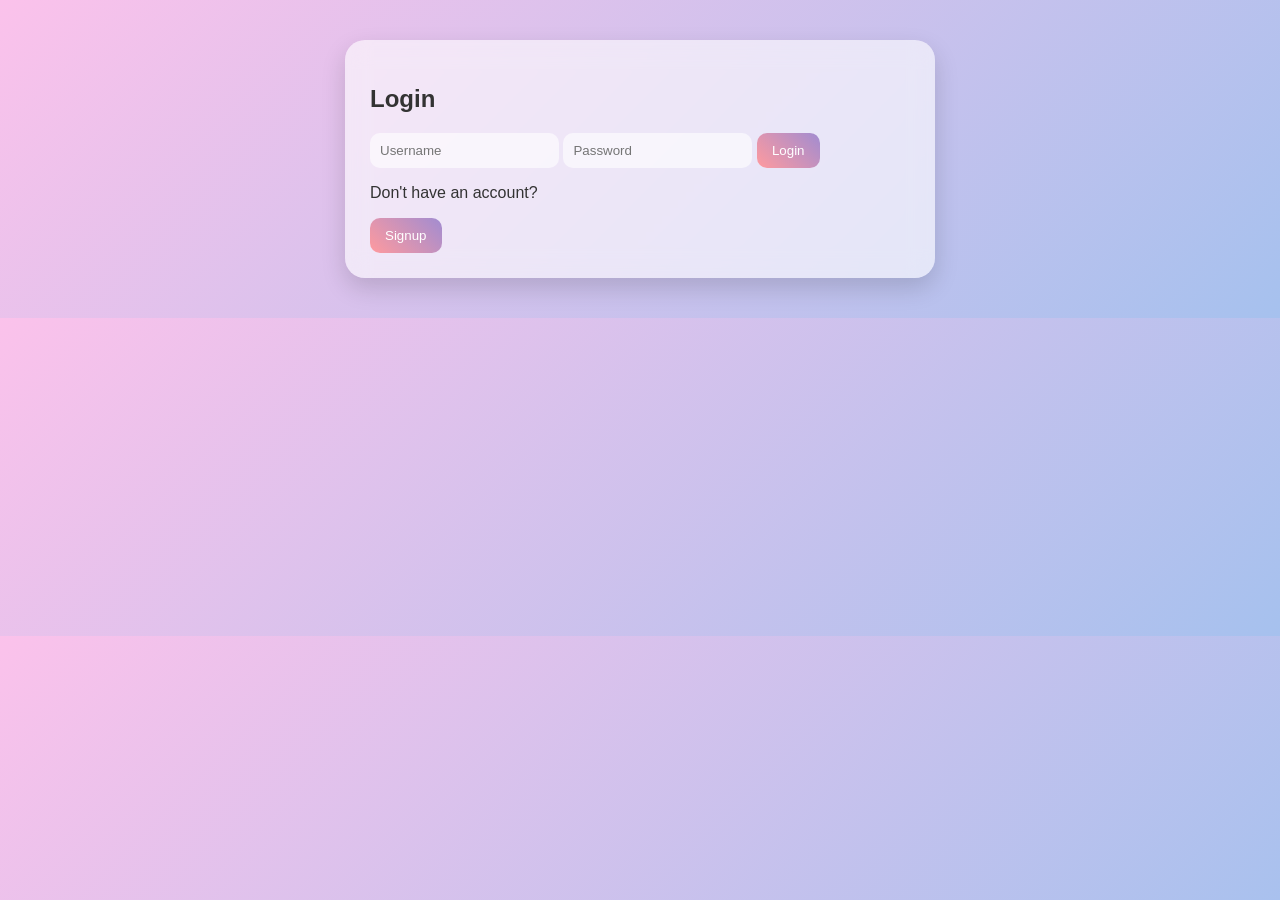
<file: templates/login.html>
<!DOCTYPE html>
<html>
<head>
    <title>Login</title>
    <link rel="stylesheet" href="/static/style.css">
</head>
<body>

<div class="container">
    <h2>Login</h2>

    <input id="username" placeholder="Username">
    <input id="password" type="password" placeholder="Password">

    <button onclick="login()">Login</button>

    <p>Don't have an account?</p>
    <button onclick="goToSignup()">Signup</button>
</div>

<script src="/static/script.js"></script>
</body>
</html>
</file>
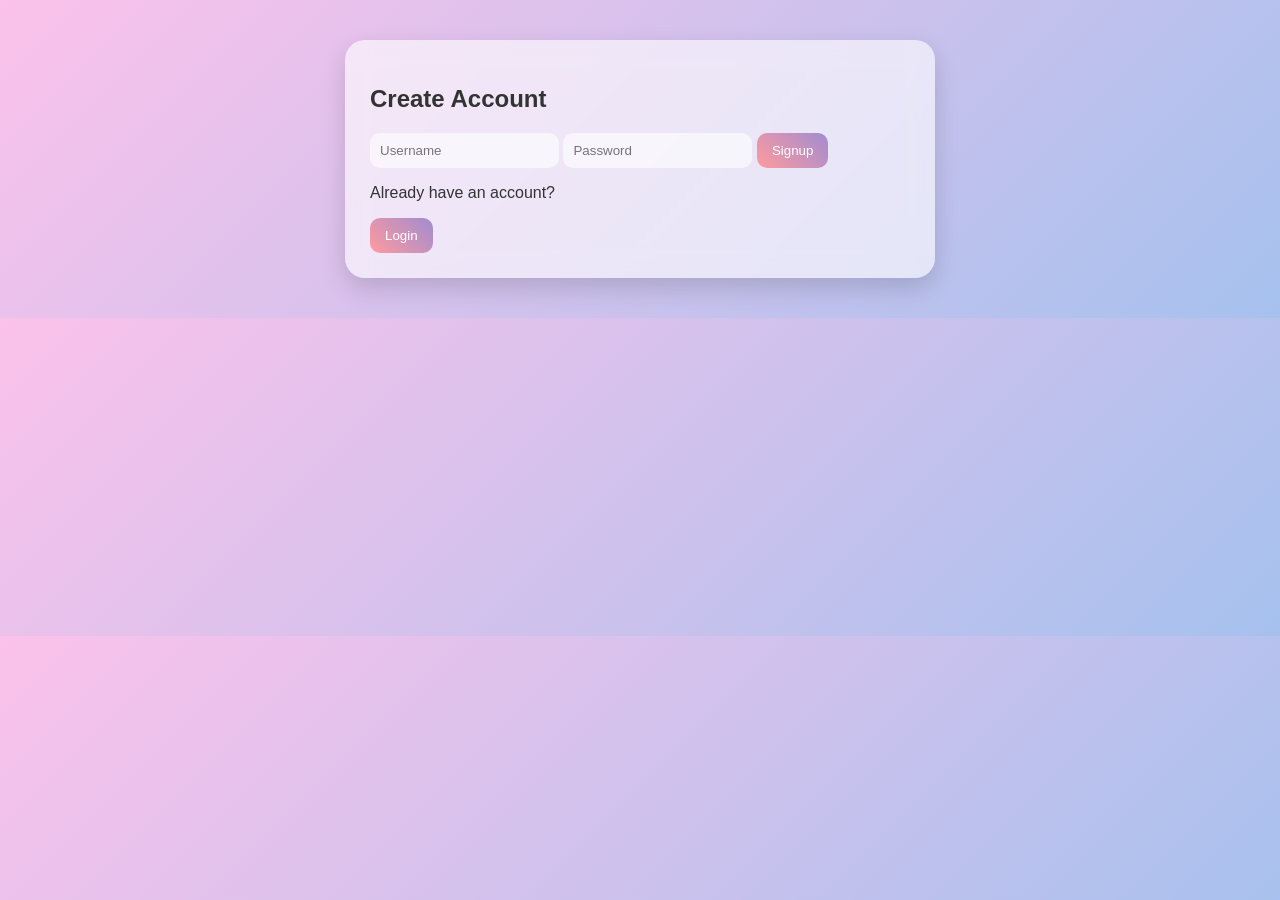
<file: templates/signup.html>
<!DOCTYPE html>
<html>
<head>
    <title>Signup</title>
    <link rel="stylesheet" href="/static/style.css">
</head>
<body>

<div class="container">
    <h2>Create Account</h2>

    <input id="username" placeholder="Username">
    <input id="password" type="password" placeholder="Password">

    <button onclick="signup()">Signup</button>

    <p>Already have an account?</p>
    <button onclick="goToLogin()">Login</button>
</div>

<script src="/static/script.js"></script>
</body>
</html>
</file>
<file: static/style.css>
:root {
    --bg: linear-gradient(135deg, #fbc2eb, #a6c1ee);
    --card: rgba(255,255,255,0.6);
    --text: #333;
    --btn: linear-gradient(45deg, #ff9a9e, #a18cd1);
}
* {
    transition: 
        background 0.4s ease,
        color 0.3s ease,
        box-shadow 0.3s ease;
}
.dark {
    --bg: #0f172a;
    --card: #1e293b;
    --text: #f1f5f9;
    --btn: linear-gradient(45deg, #6366f1, #0ea5e9);
}
.nature {
    --bg: linear-gradient(135deg, #fff1f2, #fce7f3, #ede9fe);
    --card: rgba(255,255,255,0.75);
    --text: #4b5563;
    --btn: linear-gradient(45deg, #f472b6, #a78bfa);

    animation: bgFlow 12s ease infinite;
    background-size: 300% 300%;
}
/* soft vibe */
.nature .container {
    backdrop-filter: blur(10px);
}

/* small flower feel using subtle gradients */
.nature::before {
    content: "";
    position: fixed;
    width: 300px;
    height: 300px;
    background: radial-gradient(circle, #fbcfe8, transparent);
    top: 50px;
    left: 50px;
    filter: blur(80px);
    z-index: -1;
}

.nature::after {
    content: "";
    position: fixed;
    width: 300px;
    height: 300px;
    background: radial-gradient(circle, #ddd6fe, transparent);
    bottom: 50px;
    right: 50px;
    filter: blur(80px);
    z-index: -1;
}
.focus-theme {
    --bg: linear-gradient(135deg, #fdcaca, #ff3d3d);
    --card: rgba(255,255,255,0.2);
    --text: #fff;
    --btn: linear-gradient(45deg, #ff4d4d, #ff0000);
}

/* center focus box */
.focus-theme .focus-wrapper {
    background: rgba(255,255,255,0.15);
    backdrop-filter: blur(10px);
    color: white;
}

/* tomato glow */
.focus-theme::before {
    content: "";
    position: fixed;
    width: 400px;
    height: 400px;
    background: radial-gradient(circle, #ff0000, transparent);
    top: 20%;
    left: 30%;
    filter: blur(120px);
    z-index: -1;
}
body.nature::before,
body.nature::after {
    content: "";
    position: fixed;
    width: 400px;
    height: 400px;
    border-radius: 50%;
    filter: blur(100px);
    z-index: -1;
}

body.nature::before {
    background: #fbcfe8;  /* pink glow */
    top: 10%;
    left: 10%;
}

body.nature::after {
    background: #ddd6fe;  /* lavender glow */
    bottom: 10%;
    right: 10%;
}
/* bring content above */
.container {
    position: relative;
    z-index: 0;
}

/* BODY */
body {
    margin: 0;
    font-family: Arial, sans-serif;
    background: var(--bg);
    background-size: cover;
    color: var(--text);
}

/* NAVBAR */
.navbar {
    display: flex;
    justify-content: space-between;
    align-items: center;
    padding: 15px 30px;
    background: rgba(255, 255, 255, 0.3);
    backdrop-filter: blur(10px);
    color: #333;
    flex-wrap: nowrap;
    position: relative;
    z-index: 9999;
}

.nav-left {
    font-size: 20px;
    font-weight: bold;
}
.nav-center {
    display: flex;
    align-items: center;
    gap: 25px;
    white-space: nowrap; /* 🚨 PREVENT WRAP */
}
.nav-right a {
    margin-left: 20px;
    text-decoration: none;
    color: #333;
    font-weight: 500;
}

.nav-right a:hover {
    color: #6c63ff;
}

/* MAIN CARD */
.container {
    width: 540px;
    margin: 40px auto;
    padding: 25px;

    background: var(--card);
    color: var(--text);
    backdrop-filter: blur(12px);

    border-radius: 20px;
    box-shadow: 0 10px 25px rgba(0,0,0,0.15);

    animation: fadeIn 0.5s ease;
}

/* INPUT SECTION */
.controls {
    display: flex;
    flex-wrap: wrap;
    gap: 10px;
    margin-bottom: 20px;
}

input {
    background: var(--card);
    color: var(--text);
    padding: 10px;
    border-radius: 10px;
    border: none;
    outline: none;
    flex: 1;
}

/* BUTTONS */
button {
    background: var(--btn);
    color: white;
    border: none;
    padding: 10px 15px;
    border-radius: 10px;
    cursor: pointer;
    transition: 0.2s;
}

button:hover {
    transform: scale(1.05);
    opacity: 0.9;
}

/* TASK LIST */
ul {
    list-style: none;
    padding: 0;
}

/* TASK CARD */
.task-card {
    background: var(--card);
    color: var(--text);
    border-radius: 15px;
    padding: 15px;
    margin: 15px 0;
    box-shadow: 0 5px 15px rgba(0,0,0,0.1);
    border: 1px solid rgba(255, 255, 255, 0.4);
}
.task-header {
    display: flex;
    justify-content: space-between;
    align-items: center;
}
.task-header h3{
    margin: 0;
    font-size: 16px;
    word-break: break-word;
    white-space: normal;
}
.badge {
    background: rgba(255,255,255,0.2);
    color: var(--text);
    padding: 5px 10px;
    border-radius: 10px;
    font-size: 12px;
}

/* STATUS */
.task-status {
    margin-top: 8px;
    color: #4caf50;
    font-weight: bold;
}

/* STATS */
.stats {
    display: flex;
    justify-content: space-around;
    background: var(--card);
    color: var(--text);
    padding: 12px;
    border-radius: 12px;
    margin-bottom: 20px;
    font-weight: 500;
}

/* FOCUS MODE */
.focus-mode {
    position: fixed;
    top: 0;
    left: 0;
    width: 100%;
    height: 100%;

    background: var(--card);
    color: var(--text);

    display: none;

    justify-content: center;
    align-items: center;
    flex-direction: column;

    z-index: 1000;
}

.focus-mode h1 {
    font-size: 60px;
}
.task-status {
    margin-top: 10px;
    font-weight: bold;
    font-size: 14px;
}

.done-task {
    opacity: 0.6;

}
.controls input,
.controls select {
    flex: 1;
    min-width: 120px;
}

/* ANIMATION */
@keyframes fadeIn {
    from {
        opacity: 0;
        transform: translateY(20px);
    }
    to {
        opacity: 1;
        transform: translateY(0);
    }
}
/* 🌸 Focus Page UI */

.focus-wrapper {
    width: 400px;
    margin: 80px auto;
    text-align: center;
    padding: 30px;
    border-radius: 20px;
    background: var(--card);
    color: var(--text);
    box-shadow: 0 10px 30px rgba(0,0,0,0.1);
    animation: fadeIn 0.5s ease;
}

.focus-wrapper h2 {
    margin-bottom: 15px;
}

.task-dropdown {
    width: 100%;
    padding: 10px;
    border-radius: 10px;
    border: none;
    margin-bottom: 20px;
}

#focusTimer {
    font-size: 60px;
    color: var(--text);
}

.focus-buttons button {
    margin: 10px;
    padding: 10px 20px;
    border-radius: 10px;
    border: none;
    background: var(--btn);
    cursor: pointer;
    transition: 0.3s;
}

.focus-buttons button:hover {
    transform: scale(1.1);
    opacity: 0.9;
}
.progress-container {
    width: 100%;
    height: 20px;
    background: var(--card);
    border-radius: 20px;
    overflow: hidden;
    margin: 10px 0;
}

.progress-bar {
    height: 100%;
    width: 0%;
    background: linear-gradient(90deg, #f9a8d4, #c4b5fd);
    transition: width 0.5s ease;
}
@keyframes pulse {
    0% { transform: scale(1); }
    50% { transform: scale(1.05); }
    100% { transform: scale(1); }
}

.timer-circle {
    position: relative;
    width: 220px;
    height: 220px;
    margin: 20px auto;
}

.timer-circle svg {
    transform: rotate(-90deg);
}

.timer-circle circle {
    fill: none;
    stroke-width: 10;
}

.timer-circle .bg {
    stroke: #eee;
}

.timer-circle .progress {
    stroke: #c4b5fd; /* lavender */
    stroke-dasharray: 628;
    stroke-dashoffset: 628;
    transition: stroke-dashoffset 1s linear;
}

.timer-text {
    position: absolute;
    top: 50%;
    left: 50%;
    transform: translate(-50%, -50%);
    font-size: 28px;
    font-weight: bold;
}
.ai-card {
    background: var(--card);
    color: var(--text); /* lavender */
    padding: 12px;
    margin: 10px 0;
    border-radius: 10px;
    font-weight: 500;
    animation: fadeIn 0.4s ease;
    cursor: pointer;
    transition: 0.2s;
}
.ai-card:hover {
    transform: scale(1.03);
    background: #e9d5ff;
}
.task-actions {
    display: flex;
    gap: 10px;
    margin-top: 10px;
    align-items: center;
}
h1, h2, h3, p, span, div {
    color: var(--text) ;
}
#progressText {
    color: var(--text);
}

.btn {
    padding: 8px 12px;
    border-radius: 10px;
    border: none;
    cursor: pointer;
}
.task-meta {
    display: flex;
    align-items: center;
    gap: 12px;
    margin-top: 6px;
}
.task-title {
    margin: 0;
    font-size: 18px;
    font-weight: 600;
    color: var(--text);
}
#focusList .task-card,
#overdueList .task-card {
    margin: 10px 0;
    padding: 12px;
    border-radius: 12px;
    background: var(--card);
    color: var(--text);
    box-shadow: 0 4px 10px rgba(0,0,0,0.08);
}
.plan-card {
    padding: 12px;
    margin: 10px 0;
    border-radius: 12px;
}
.today-plan {
    border: 2px solid #6c63ff;
    box-shadow: 0 0 10px rgba(108, 99, 255, 0.4);
}
.theme-menu {
    position: relative;
    cursor: pointer;
    margin-left: 20px;
    z-index: 10000;
}

.theme-dropdown {
    display: none;
    position: absolute;
    top: 35px;
    left: 0;
    background: white;
    border-radius: 10px;
    padding: 10px;
    min-width: 150px;
    box-shadow: 0 8px 20px rgba(0,0,0,0.2);
    z-index: 10000;
    animation: fadeIn 0.2s ease;
}

.theme-dropdown div {
    padding: 10px;
    cursor: pointer;
}

.theme-dropdown div:hover {
    background: #eee;
}

/* different colors */
.task-actions .focus {
    background: #c4b5fd !important; /* lavender */
}

.task-actions .done {
    background: #f9a8d4 !important; /* pink */
}

.task-actions .delete {
    background: #93c5fd !important; /* blue */
}
body.dark {
    background: #111;
    color: #fff;
}

body.dark .navbar {
    background: #1e1e1e;
}
body.dark .navbar a {
    color: #fff;
}

body.dark .nav-right a {
    color: white;
}
body.dark .nav-right {
    color: white;
}
body.dark .nav-left {
    color: white;
}

body.dark .task-status {
    color: #4caf50;
}
.focus-theme .timer-circle {
    position: relative;
    width: 220px;
    height: 220px;
    margin: 20px auto;
    border-radius: 50%;

    background: radial-gradient(circle at 30% 30%, #ff6b6b, #d90429);

    box-shadow: 
        inset -10px -10px 20px rgba(0,0,0,0.2),
        inset 10px 10px 20px rgba(255,255,255,0.2),
        0 10px 25px rgba(0,0,0,0.2);
}
.focus-theme .timer-circle svg {
    position: absolute;
    top: 0;
    left: 0;
}
.focus-theme .timer-circle::before {
    content: "";
    position: absolute;
    top: -15px;
    left: 50%;
    transform: translateX(-50%) rotate(-20deg);

    width: 40px;
    height: 20px;
    background: #2ecc71;
    border-radius: 50%;
}
.petal {
    position: fixed;
    top: 0;
    width: 12px;
    height: 12px;

    background: radial-gradient(circle, #f9a8d4, #f472b6);
    border-radius: 50% 50% 50% 0;

    opacity: 0.8;
    pointer-events: none;
    z-index: 1;

    animation: fall linear infinite;
}

@keyframes fall {
    0% {
        transform: translateY(-50px) translateX(0);
    }
    100% {
        transform: translateY(100vh) translateX(50px);
    }
}
.navbar {
    position: relative;
    z-index: 9999;
}

.container {
    position: relative;
    z-index: 0;
}
body.nature .container,
body.nature .task-card {
    backdrop-filter: blur(15px);
    border: 1px solid rgba(255,255,255,0.4);
}
body.nature .task-card:hover {
    transform: translateY(-3px) scale(1.02);
    box-shadow: 0 10px 25px rgba(0,0,0,0.1);
}
.ripple {
    position: fixed;
    width: 20px;
    height: 20px;
    border-radius: 50%;
    pointer-events: none;
    transform: translate(-50%, -50%);
    z-index: 999;

    background: radial-gradient(circle, #f9a8d4, transparent);
    animation: rippleAnim 0.6s ease-out;
}

@keyframes rippleAnim {
    0% {
        opacity: 0.8;
        transform: translate(-50%, -50%) scale(0.5);
    }
    100% {
        opacity: 0;
        transform: translate(-50%, -50%) scale(4);
    }
}
@keyframes bgFlow {
    0% {
        background-position: 0% 50%;
    }
    50% {
        background-position: 100% 50%;
    }
    100% {
        background-position: 0% 50%;
    }
}
body:not(.nature) .petal {
    display: none;
}  
body:not(.nature) .ripple {
    display: none;
}
</file>
